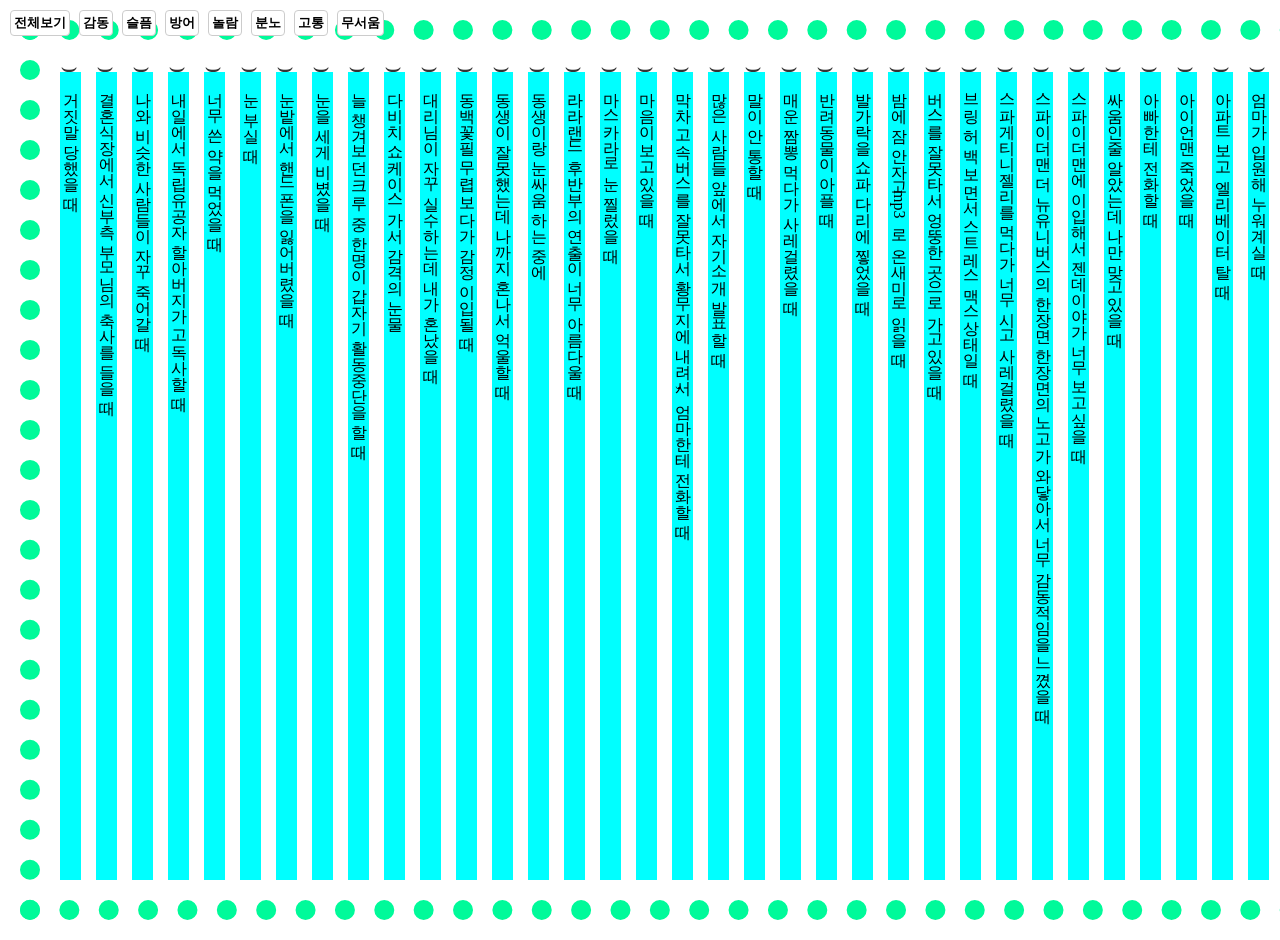
<file: index.html>
<!DOCTYPE html>
<html lang="ko">
<head>
    <meta charset="UTF-8">
    <title>언제 울어봤나요</title>
    <style>
        .filter-buttons {
            margin-bottom: 10px;
        }
        .filter-buttons button {
            padding: 2px 5px;
            margin-right: 2px;
            cursor: pointer;
        }
        .hidden {
            display: none !important;
        }
    </style>
    <link rel="stylesheet" href="style.css"> 

</head>
<body>
    <div class="filter-buttons">
        <button onclick="showCategory('all')">전체보기</button>
        <button onclick="showCategory('감동')">감동</button>
        <button onclick="showCategory('슬픔')">슬픔</button>
        <button onclick="showCategory('방어')">방어</button>
        <button onclick="showCategory('놀람')">놀람</button>
        <button onclick="showCategory('분노')">분노</button>
        <button onclick="showCategory('고통')">고통</button>

        <button onclick="showCategory('무서움')">무서움</button>

    </div>

    <div id="rawSource" style="display: none;">
        <ol data-group="감동">
            <li>라라랜드 후반부의 연출이 너무 아름다울 때</li>
            <li>웃음이 터져서 멈추지 못할 때</li>
            <li>스파이더맨 더 뉴유니버스의 한장면 한장면의 노고가 와닿아서 너무 감동적임을 느꼈을 때</li>
            <li>아빠한테 전화할 때</li>
            <li>콘서트가 너무 감동적이었을 때</li>
            <li>다비치 쇼케이스 가서 감격의 눈물</li>
            <li>진짜 무해하고 힐링되는 무언가를 볼 때</li>
            <li>이루마군이 기특해서 볼 때마다</li>
            <li>동백꽃필 무렵 보다가 감정 이입될 때</li>
            <li>스파이더맨에 이입해서 젠데이야가 너무 보고싶을 때</li>
        </ol>
        <ol data-group="슬픔">
            <li>) 거짓말 당했을 때</li>
            <li>마음이 보고있을 때</li>
            <li>웨딩드레스라는 영화에서 엄마가 뭔가 남기고 죽은 뒤..엄마버튼에 의해 움(인생에서 가장 조용히 울었음)</li>
            <li>반려동물이 아플 때</li>
            <li>엄마가 입원해 누워계실 때</li>
            <li>밤에 잠 안자고 mp3로 온새미로 읽을 때</li>
            <li>내일에서 독립유공자 할아버지가 고독사할 때</li>
            <li>늘 챙겨보던 크루 중 한명이 갑자기 활동중단을 할 때</li>
            <li>결혼식장에서 신부측 부모님의 축사를 들을 때</li>
            <li>코코에서 할머니가 코코에게 말을 할 때</li>
            <li>아이언맨 죽었을 때</li>
            <li>친했던 친구와 손절했을 때</li>
            <li>코로나 걸렸을 때 평냉포장을 안해준다고해서 서러울 때</li>
            <li>막차 고속버스를 잘못타서 황무지에 내려서, 엄마한테 전화할 때</li>
        </ol>
        <ol data-group="놀람">
            <li>태어날 때</li>
            <li>친구가 발가락을 찧어서 너무 큰소리가 났는데 어떻게 됐는지 안보여줄 때</li>
        </ol>
        <ol data-group="무서움">
            <li>브링 허 백 보면서 스트레스 맥스상태일 때</li>
            <li>아파트 보고 엘리베이터 탈 때</li>
            <li>코난극장판 침묵의 15분에서 코난이 실종되었을 때</li>
            <li>눈밭에서 핸드폰을 잃어버렸을 때</li>
            <li>많은 사람들 앞에서 자기소개 발표할 때</li>
            <li>싸움인줄 알았는데 나만 맞고있을 때</li>
            <li>버스를 잘못타서 엉뚱한 곳으로 가고있을 때</li>
            <li>잘 모르는 사람이랑 맞춰가려다가 안 맞아서 관계 끊길 뻔 했다가 다시 잘 해보자고 했을 때 비대면으로 대화 종료 직후 긴장 풀려서 울음</li>
        </ol>
        <ol data-group="분노">
            <li>초딩때 남자애랑 싸울 때</li>
            <li>대리님이 자꾸 실수하는데 내가 혼났을 때</li>
            <li>말이 안 통할 때</li>
            <li>주변이 내 말을 안듣고 안믿어서 억울할 때</li>
            <li>회사에서 이상한 사람이 이상한 말 걸었을 때ㅡㅡ</li>
            <li>직장동료가 너무 비효율적으로 일해서 나만 헛수고했을 때</li>
            <li>동생이 잘못했는데 나까지 혼나서 억울할 때</li>
            <li>나와 비슷한 사람들이 자꾸 죽어갈 때</li>
            <li>태풍으로 출퇴근 할때 온몸이 비에 젖은 채 버스를 탈 때</li>
            <li>할리갈리에서 졌을 때</li>
        </ol>
        <ol data-group="고통">
            <li>발가락을 쇼파 다리에 찧었을 때</li>
            <li>치과에서 사랑니를 빼고 마취가 풀렸을 때</li>
            <li>입주변에 뾰루지를 해치울 때</li>
            <li>너무 쓴 약을 먹었을 때</li>
            <li>스파게티니젤리를 먹다가 너무 시고 사레걸렸을 때</li>
            <li>체해서 엄마가 엄지손 따줄 때</li>
            <li>토할 때</li>
            <li>마스카라로 눈 찔렀을 때</li>
            <li>친구집에 갔다가 현관문 바로 앞에 서있어서 엄지발톱이 현관문에 끼어 깨지고 피를 흘리면서 집으로 돌아갈 때</li>
            <li>초딩 때 어떤애가 돌 던지거 눈 쪽에 맞았었는데 맞을 때는 안 울었다가 애들이 피난다고 말해줬을 때</li>
        </ol>
        <ol data-group="방어">
            <li>눈 부실 때</li>
            <li>하품할 때</li>
            <li>눈을 세게 비볐을 때</li>
            <li>태양을 또렷이 직시할 때</li>
            <li>엄청 뜨거운 된장찌개 먹었을 때</li>
            <li>매운 짬뽕 먹다가 사레걸렸을 때</li>
            <li>동생이랑 눈싸움 하는 중에</li>
            <li>찬바람 맞을 때</li>
        </ol>
    </div>

    <div id="displayArea"></div>
    
    <script>
        let allItemsArray = [];

        const sourceOls = document.querySelectorAll('#rawSource ol');
        sourceOls.forEach(ol => {
            const groupName = ol.getAttribute('data-group');
            const lis = ol.querySelectorAll('li');
            lis.forEach(li => {
                li.setAttribute('data-kind', groupName);
                allItemsArray.push(li);
            });
        });

        allItemsArray.sort((a, b) => a.textContent.localeCompare(b.textContent));

        const mainOl = document.createElement('ol'); 

        allItemsArray.forEach(li => {
            const text = li.textContent.replace(') ', ''); 
            li.innerHTML = `
                <div class="eye">)</div>
                <div class="text">${text}</div>
            `;
            mainOl.appendChild(li);
        });

        document.getElementById('displayArea').appendChild(mainOl);

        function showCategory(kind) {
            allItemsArray.forEach(li => {
                if (kind === 'all' || li.getAttribute('data-kind') === kind) {
                    li.classList.remove('hidden');
                } else {
                    li.classList.add('hidden');
                }
            });
        }
    </script>
</body>
</html>
</file>
<file: style.css>
* {
    margin: 0;
    padding: 0;
    box-sizing: border-box;
}

.filter-buttons {
    padding: 10px;
    position: fixed;
    top: 0;
    left: 0;
    right: 0;
    z-index: 100;
}

.filter-buttons button {
    padding: 3px;
    margin-right: 5px;
    cursor: pointer;
    background: white;
    border: 1px solid #ccc;
    border-radius: 4px;
    font-weight: bold;
}

.filter-buttons button:hover {
    background: mediumspringgreen;
}

ol {
    border: 20px dotted mediumspringgreen;
    width: 100vw;
    height: 100vh;
    margin-top: 50px;
    margin: 20px;
    display: flex;
    flex-direction: row;
    flex-wrap: nowrap;
    justify-content: flex-start
    justify-content: space-between;
    align-items: flex-start;
    overflow-x: auto;
    overflow-y: hidden;
    gap: 15px;
    padding: 20px;
}

li {
    list-style-position: inside; 
    border: none;               
    width: auto;
    height: 100%;
    background: transparent;    
    writing-mode: vertical-rl;
    word-break: keep-all;  
    display: flex;
    flex-direction: row;
    align-items: center;
}


li .eye {
    height: 20px;          
    text-align: center;
    font-size: 1.1rem;
    font-weight: bold;
    color: #333;
    background: rgb(255, 255, 255);
    margin-bottom: -8.5px;
}

li .text {
    flex: 1;
    background: rgb(0, 255, 255);
    padding: 10px 0px; 
    white-space: nowrap;
    writing-mode: vertical-rl;
    overflow-y: auto;
}
</file>
<file: style copy.css>
* {
    margin: 0;
    padding: 0;
    box-sizing: border-box;
}

.filter-buttons {
    padding: 10px;
    position: fixed;
    top: 0;
    left: 0;
    right: 0;
    z-index: 100;
}

.filter-buttons button {
    padding: 3px;
    margin-right: 5px;
    cursor: pointer;
    background: white;
    border: 1px solid #ccc;
    border-radius: 4px;
    font-weight: bold;
}

.filter-buttons button:hover {
    background: mediumspringgreen;
}

ol {
    border: 20px dotted mediumspringgreen;
    width: 100vw;
    height: 100vh;
    margin-top: 50px;
    margin: 20px;
    display: flex;
    flex-direction: row;
    flex-wrap: nowrap;
    justify-content: flex-start
    justify-content: space-between;
    align-items: flex-start;
    overflow-x: auto;
    overflow-y: hidden;
    gap: 15px;
    padding: 20px;
}

li {
    list-style-position: inside; 
    border: none;               
    width: auto;
    height: 100%;
    background: transparent;    
    writing-mode: vertical-rl;
    word-break: keep-all;  
    display: flex;
    flex-direction: row;
    align-items: center;
}


li .eye {
    height: 20px;          
    text-align: center;
    font-size: 1.1rem;
    font-weight: bold;
    color: #333;
    background: rgb(255, 255, 255);
    margin-bottom: -8.5px;
}

li .text {
    flex: 1;
    background: rgb(0, 255, 255);
    padding: 10px 0px; 
    white-space: nowrap;
    writing-mode: vertical-rl;
    overflow-y: auto;
}
</file>
